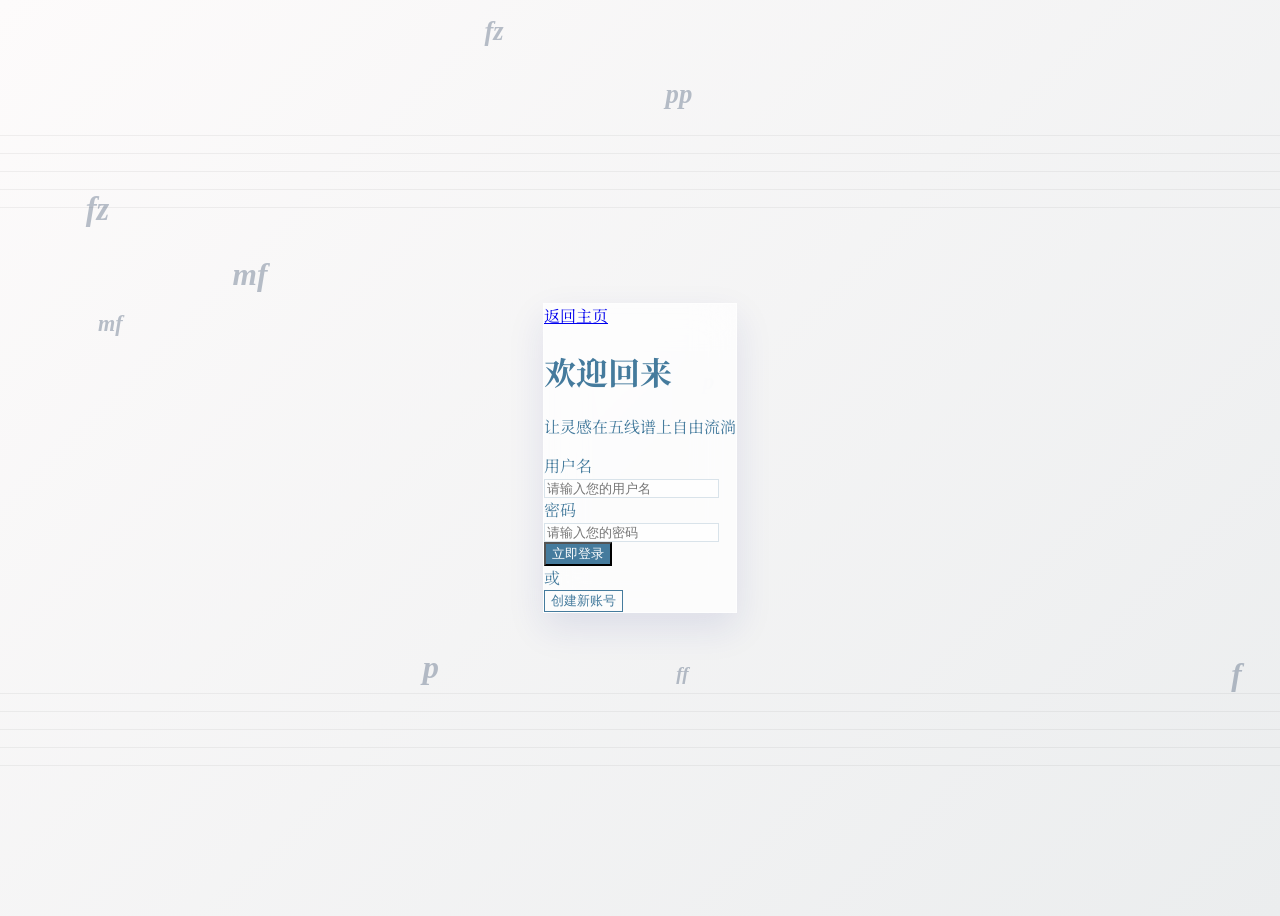
<file: login.html>
<!DOCTYPE html>
<html lang="zh-CN">
<head>
<meta charset="utf-8"/>
<meta content="width=device-width, initial-scale=1.0" name="viewport"/>
<title>SeeMusic - 登录 &amp; 注册</title>
<script src="https://modao.cc/agent-py/static/source/js/tailwindcss.3.4.3.js"></script>
<script src="https://modao.cc/agent-py/static/source/js/iconify-icon.min.1.0.7.js"></script>
<link rel="stylesheet" href="login.css"/>
</head>
<body>
<div class="staff-bg" id="decoration-container">
<div class="staff-line" style="top: 15%"></div>
<div class="staff-line" style="top: 17%"></div>
<div class="staff-line" style="top: 19%"></div>
<div class="staff-line" style="top: 21%"></div>
<div class="staff-line" style="top: 23%"></div>
<div class="staff-line" style="top: 77%"></div>
<div class="staff-line" style="top: 79%"></div>
<div class="staff-line" style="top: 81%"></div>
<div class="staff-line" style="top: 83%"></div>
<div class="staff-line" style="top: 85%"></div>
</div>

<div class="acrylic w-full max-w-md p-10 rounded-[40px] relative z-10 fade-in m-4">
<a class="absolute top-8 left-8 text-gray-400 hover:text-[#457b9d] transition-colors flex items-center gap-1 text-sm group" href="index.html">
<iconify-icon class="group-hover:-translate-x-1 transition-transform" icon="solar:alt-arrow-left-linear"></iconify-icon>
            返回主页
        </a>

<div class="text-center mb-10 mt-4">
<h1 class="text-3xl font-bold text-[#1d3557] mb-2" id="page-title">欢迎回来</h1>
<p class="text-gray-400 text-sm tracking-widest" id="page-subtitle">让灵感在五线谱上自由流淌</p>
</div>

<form class="space-y-6" id="auth-form">
<div class="space-y-2">
<label class="text-xs font-bold text-gray-500 uppercase ml-1">用户名</label>
<div class="relative">
<iconify-icon class="absolute left-4 top-1/2 -translate-y-1/2 text-gray-400" icon="solar:user-linear"></iconify-icon>
<input class="input-field w-full py-4 pl-12 pr-6 rounded-2xl text-sm" placeholder="请输入您的用户名" required="" type="text"/>
</div>
</div>
<div class="space-y-2">
<label class="text-xs font-bold text-gray-500 uppercase ml-1">密码</label>
<div class="relative">
<iconify-icon class="absolute left-4 top-1/2 -translate-y-1/2 text-gray-400" icon="solar:lock-password-linear"></iconify-icon>
<input class="input-field w-full py-4 pl-12 pr-6 rounded-2xl text-sm" placeholder="请输入您的密码" required="" type="password"/>
</div>
</div>
<div class="space-y-2 hidden-section" id="confirm-password-container">
<label class="text-xs font-bold text-gray-500 uppercase ml-1">确认密码</label>
<div class="relative">
<iconify-icon class="absolute left-4 top-1/2 -translate-y-1/2 text-gray-400" icon="solar:shield-check-linear"></iconify-icon>
<input class="input-field w-full py-4 pl-12 pr-6 rounded-2xl text-sm" placeholder="请再次输入密码" type="password"/>
</div>
</div>

<div class="pt-4 space-y-4">
<button type="submit" class="btn-primary w-full py-4 rounded-2xl font-bold shadow-lg shadow-blue-100 flex items-center justify-center gap-2" id="submit-btn">
<iconify-icon icon="solar:login-3-bold-duotone"></iconify-icon>
<span id="submit-text">立即登录</span>
</button>
<div class="flex items-center justify-between px-2">
<div class="h-[1px] bg-gray-200 flex-1"></div>
<span class="px-4 text-[10px] text-gray-300 font-bold uppercase tracking-widest">或</span>
<div class="h-[1px] bg-gray-200 flex-1"></div>
</div>
<button class="btn-secondary w-full py-4 rounded-2xl font-bold flex items-center justify-center gap-2" id="switch-mode-btn" onclick="toggleMode()" type="button">
<iconify-icon icon="solar:user-plus-bold-duotone"></iconify-icon>
<span id="switch-text">创建新账号</span>
</button>
</div>
</form>
</div>

<script src="login.js"></script>
</body>
</html>
</file>
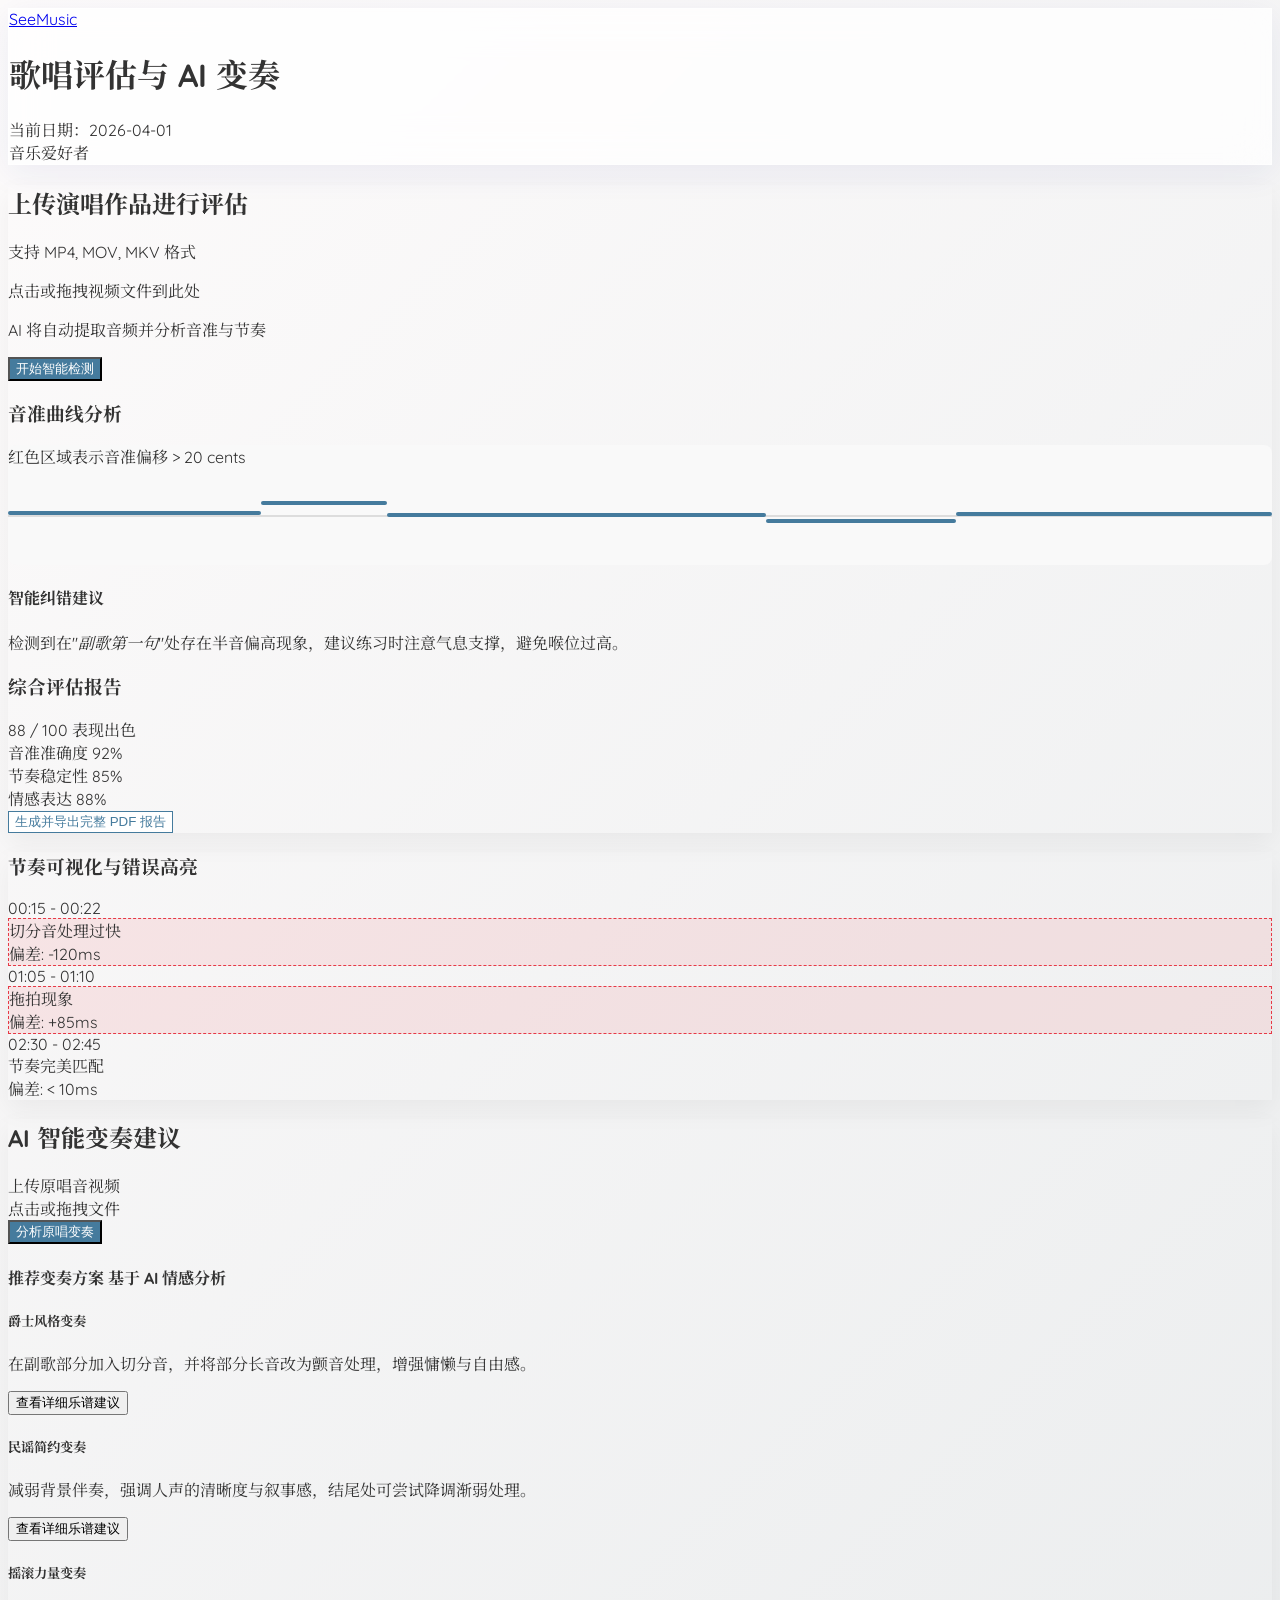
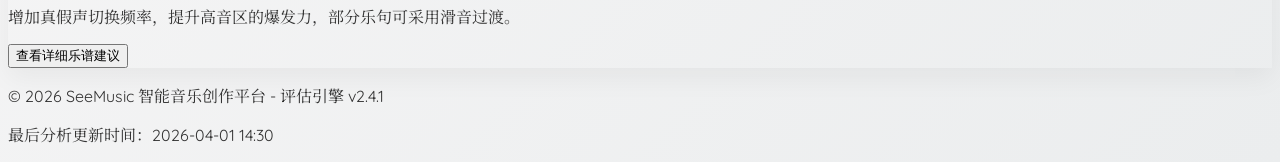
<file: singing_evaluation.html>
<!DOCTYPE html>
<html lang="zh-CN">
<head>
    <meta charset="utf-8"/>
    <meta content="width=device-width, initial-scale=1.0" name="viewport"/>
    <title>歌唱评估与变奏 - SeeMusic</title>
    <script src="https://modao.cc/agent-py/static/source/js/tailwindcss.3.4.3.js"></script>
    <script src="https://modao.cc/agent-py/static/source/js/iconify-icon.min.1.0.7.js"></script>
    <link rel="stylesheet" href="singing_evaluation.css"/>
</head>
<body class="pb-12">

<header class="sticky top-0 z-50 acrylic px-8 py-4 flex justify-between items-center mb-8">
    <div class="flex items-center gap-4">
        <a class="flex items-center gap-2 group" href="index.html">
            <div class="w-8 h-8 bg-[#457b9d] rounded flex items-center justify-center text-white transition-all duration-300 group-hover:rotate-12 group-hover:scale-110">
                <iconify-icon icon="solar:music-note-bold"></iconify-icon>
            </div>
            <span class="text-xl font-bold tracking-tight text-[#1d3557]">SeeMusic</span>
        </a>
        <div class="h-6 w-[1px] bg-gray-300 mx-2"></div>
        <h1 class="text-xl font-bold text-[#1D3557]">歌唱评估与 AI 变奏</h1>
    </div>
    <div class="flex items-center gap-6">
        <div class="text-sm text-gray-500 font-medium">当前日期：2026-04-01</div>
        <div class="flex items-center gap-2">
            <div class="w-8 h-8 rounded-full bg-blue-100 flex items-center justify-center">
                <iconify-icon class="text-blue-500" icon="solar:user-circle-bold"></iconify-icon>
            </div>
            <span class="text-sm font-semibold">音乐爱好者</span>
        </div>
    </div>
</header>

<main class="w-full px-12 mx-auto grid grid-cols-1 lg:grid-cols-3 gap-8">
    
    <div class="lg:col-span-2 space-y-8">
        
        <section class="bg-white rounded-3xl p-8 card-shadow border border-gray-100">
            <div class="flex justify-between items-center mb-6">
                <h2 class="text-xl font-bold flex items-center gap-2">
                    <iconify-icon class="text-blue-500" icon="solar:microphone-large-bold"></iconify-icon>
                    上传演唱作品进行评估
                </h2>
                <span class="text-xs text-gray-400">支持 MP4, MOV, MKV 格式</span>
            </div>
            <div class="border-2 border-dashed border-gray-200 rounded-2xl h-48 flex flex-col items-center justify-center bg-gray-50 hover:bg-gray-100 transition-colors cursor-pointer group mb-6">
                <iconify-icon class="text-4xl text-gray-300 group-hover:text-blue-400 transition-colors" icon="solar:upload-minimalistic-bold"></iconify-icon>
                <p class="mt-2 text-sm text-gray-500">点击或拖拽视频文件到此处</p>
                <p class="text-xs text-gray-400 mt-1">AI 将自动提取音频并分析音准与节奏</p>
            </div>
            <button class="w-full py-4 rounded-xl action-btn font-bold text-lg mb-8">开始智能检测</button>
            
            <div class="grid grid-cols-1 md:grid-cols-2 gap-6">
                <div class="space-y-4">
                    <h3 class="font-bold text-gray-700 flex items-center gap-2">
                        <iconify-icon class="text-green-500" icon="solar:chart-square-bold"></iconify-icon>
                        音准曲线分析
                    </h3>
                    <div class="pitch-graph p-4">
                        <div class="pitch-line"></div>
                        <div class="user-pitch" style="width: 20%; left: 0; bottom: 42%;"></div>
                        <div class="user-pitch bg-red-400" style="width: 10%; left: 20%; bottom: 50%;"></div>
                        <div class="user-pitch" style="width: 30%; left: 30%; bottom: 40%;"></div>
                        <div class="user-pitch bg-red-400" style="width: 15%; left: 60%; bottom: 35%;"></div>
                        <div class="user-pitch" style="width: 25%; left: 75%; bottom: 41%;"></div>
                        <div class="absolute bottom-2 left-4 text-[10px] text-gray-400 italic">红色区域表示音准偏移 &gt; 20 cents</div>
                    </div>
                    <div class="bg-blue-50 p-4 rounded-xl">
                        <h4 class="text-sm font-bold text-blue-700 mb-1">智能纠错建议</h4>
                        <p class="text-xs text-blue-600 leading-relaxed">检测到在"<i>副歌第一句</i>"处存在半音偏高现象，建议练习时注意气息支撑，避免喉位过高。</p>
                    </div>
                </div>
                
                <div class="flex flex-col">
                    <h3 class="font-bold text-gray-700 mb-4">综合评估报告</h3>
                    <div class="flex-1 border border-gray-100 rounded-2xl p-6 bg-gray-50/50">
                        <div class="flex items-end gap-2 mb-4">
                            <span class="text-5xl font-bold text-[#457b9d]">88</span>
                            <span class="text-xl font-bold text-gray-400 pb-1">/ 100</span>
                            <span class="ml-auto px-3 py-1 bg-green-100 text-green-600 rounded-full text-xs font-bold">表现出色</span>
                        </div>
                        <div class="space-y-3 mb-6">
                            <div class="flex justify-between text-sm">
                                <span class="text-gray-500">音准准确度</span>
                                <span class="font-bold text-gray-700">92%</span>
                            </div>
                            <div class="w-full bg-gray-200 h-1.5 rounded-full overflow-hidden">
                                <div class="bg-blue-400 h-full" style="width: 92%"></div>
                            </div>
                            <div class="flex justify-between text-sm">
                                <span class="text-gray-500">节奏稳定性</span>
                                <span class="font-bold text-gray-700">85%</span>
                            </div>
                            <div class="w-full bg-gray-200 h-1.5 rounded-full overflow-hidden">
                                <div class="bg-yellow-400 h-full" style="width: 85%"></div>
                            </div>
                            <div class="flex justify-between text-sm">
                                <span class="text-gray-500">情感表达</span>
                                <span class="font-bold text-gray-700">88%</span>
                            </div>
                            <div class="w-full bg-gray-200 h-1.5 rounded-full overflow-hidden">
                                <div class="bg-purple-400 h-full" style="width: 88%"></div>
                            </div>
                        </div>
                        <button class="w-full py-2 secondary-btn rounded-lg text-sm font-bold flex items-center justify-center gap-2">
                            <iconify-icon icon="solar:file-download-bold"></iconify-icon> 生成并导出完整 PDF 报告
                        </button>
                    </div>
                </div>
            </div>
        </section>

        <section class="bg-white rounded-3xl p-8 card-shadow border border-gray-100">
            <h3 class="font-bold text-gray-700 mb-6 flex items-center gap-2">
                <iconify-icon class="text-orange-500" icon="solar:music-notes-bold"></iconify-icon> 节奏可视化与错误高亮
            </h3>
            <div class="flex flex-wrap gap-4 items-center">
                <div class="p-4 rounded-xl border border-gray-100 bg-white flex-1 min-w-[200px]">
                    <div class="text-xs text-gray-400 mb-2 uppercase tracking-wider font-bold">00:15 - 00:22</div>
                    <div class="p-2 error-highlight rounded-lg">
                        <span class="text-sm font-medium">切分音处理过快</span>
                        <div class="text-[10px] text-red-500 mt-1">偏差: -120ms</div>
                    </div>
                </div>
                <div class="p-4 rounded-xl border border-gray-100 bg-white flex-1 min-w-[200px]">
                    <div class="text-xs text-gray-400 mb-2 uppercase tracking-wider font-bold">01:05 - 01:10</div>
                    <div class="p-2 error-highlight rounded-lg">
                        <span class="text-sm font-medium">拖拍现象</span>
                        <div class="text-[10px] text-red-500 mt-1">偏差: +85ms</div>
                    </div>
                </div>
                <div class="p-4 rounded-xl border border-gray-100 bg-white flex-1 min-w-[200px] opacity-50 grayscale">
                    <div class="text-xs text-gray-400 mb-2 uppercase tracking-wider font-bold">02:30 - 02:45</div>
                    <div class="p-2 bg-green-50 border border-green-200 rounded-lg">
                        <span class="text-sm font-medium">节奏完美匹配</span>
                        <div class="text-[10px] text-green-600 mt-1">偏差: &lt; 10ms</div>
                    </div>
                </div>
            </div>
        </section>
    </div>

    <aside class="space-y-8">
        <section class="bg-white rounded-3xl p-8 card-shadow border border-gray-100 h-full">
            <h2 class="text-xl font-bold mb-6 flex items-center gap-2">
                <iconify-icon class="text-purple-500" icon="solar:magic-stick-3-bold"></iconify-icon> AI 智能变奏建议
            </h2>
            <div class="space-y-6">
                <div>
                    <label class="block text-sm font-bold text-gray-600 mb-3">上传原唱音视频</label>
                    <div class="border-2 border-dashed border-gray-200 rounded-2xl p-6 flex flex-col items-center justify-center bg-gray-50/50 hover:bg-gray-100 transition-colors cursor-pointer group">
                        <iconify-icon class="text-3xl text-gray-300 group-hover:text-purple-400 transition-colors" icon="solar:music-note-bold"></iconify-icon>
                        <span class="text-xs text-gray-500 mt-2">点击或拖拽文件</span>
                    </div>
                    <button class="w-full mt-4 py-3 action-btn rounded-xl font-bold flex items-center justify-center gap-2 bg-[#1D3557]">
                        <iconify-icon icon="solar:stars-minimalistic-bold"></iconify-icon> 分析原唱变奏
                    </button>
                </div>
                <div class="h-[1px] bg-gray-100 w-full"></div>
                <div>
                    <h4 class="font-bold text-gray-700 mb-4 flex items-center justify-between">
                        推荐变奏方案
                        <span class="text-[10px] font-normal text-gray-400 bg-gray-100 px-2 py-0.5 rounded">基于 AI 情感分析</span>
                    </h4>
                    <div class="space-y-4">
                        <div class="p-4 rounded-2xl bg-[#FDF7FF] border border-purple-100 relative overflow-hidden group">
                            <div class="relative z-10">
                                <div class="flex justify-between items-start mb-2">
                                    <h5 class="font-bold text-[#8E44AD]">爵士风格变奏</h5>
                                    <iconify-icon class="text-2xl text-[#8E44AD] cursor-pointer hover:scale-110 transition-transform" icon="solar:play-circle-bold"></iconify-icon>
                                </div>
                                <p class="text-xs text-purple-800 leading-relaxed">在副歌部分加入切分音，并将部分长音改为颤音处理，增强慵懒与自由感。</p>
                                <button class="mt-3 text-[10px] font-bold text-purple-600 hover:underline">查看详细乐谱建议</button>
                            </div>
                            <div class="absolute -right-4 -bottom-4 opacity-10 text-6xl text-purple-900 group-hover:scale-125 transition-transform">
                                <iconify-icon icon="solar:music-note-bold"></iconify-icon>
                            </div>
                        </div>
                        <div class="p-4 rounded-2xl bg-[#F0FFF4] border border-green-100 relative overflow-hidden group">
                            <div class="relative z-10">
                                <div class="flex justify-between items-start mb-2">
                                    <h5 class="font-bold text-[#27AE60]">民谣简约变奏</h5>
                                    <iconify-icon class="text-2xl text-[#27AE60] cursor-pointer hover:scale-110 transition-transform" icon="solar:play-circle-bold"></iconify-icon>
                                </div>
                                <p class="text-xs text-green-800 leading-relaxed">减弱背景伴奏，强调人声的清晰度与叙事感，结尾处可尝试降调渐弱处理。</p>
                                <button class="mt-3 text-[10px] font-bold text-green-600 hover:underline">查看详细乐谱建议</button>
                            </div>
                            <div class="absolute -right-4 -bottom-4 opacity-10 text-6xl text-green-900 group-hover:scale-125 transition-transform">
                                <iconify-icon icon="solar:music-note-2-bold"></iconify-icon>
                            </div>
                        </div>
                        <div class="p-4 rounded-2xl bg-[#FFF9F0] border border-orange-100 relative overflow-hidden group">
                            <div class="relative z-10">
                                <div class="flex justify-between items-start mb-2">
                                    <h5 class="font-bold text-[#D35400]">摇滚力量变奏</h5>
                                    <iconify-icon class="text-2xl text-[#D35400] cursor-pointer hover:scale-110 transition-transform" icon="solar:play-circle-bold"></iconify-icon>
                                </div>
                                <p class="text-xs text-orange-800 leading-relaxed">增加真假声切换频率，提升高音区的爆发力，部分乐句可采用滑音过渡。</p>
                                <button class="mt-3 text-[10px] font-bold text-orange-600 hover:underline">查看详细乐谱建议</button>
                            </div>
                            <div class="absolute -right-4 -bottom-4 opacity-10 text-6xl text-orange-900 group-hover:scale-125 transition-transform">
                                <iconify-icon icon="solar:music-note-3-bold"></iconify-icon>
                            </div>
                        </div>
                    </div>
                </div>
            </div>
        </section>
    </aside>
</main>

<footer class="max-w-7xl mx-auto px-6 mt-12 text-center text-gray-400 text-xs">
    <p>© 2026 SeeMusic 智能音乐创作平台 - 评估引擎 v2.4.1</p>
    <p class="mt-1">最后分析更新时间：2026-04-01 14:30</p>
</footer>

<script src="singing_evaluation.js"></script>
</body>
</html>
</file>
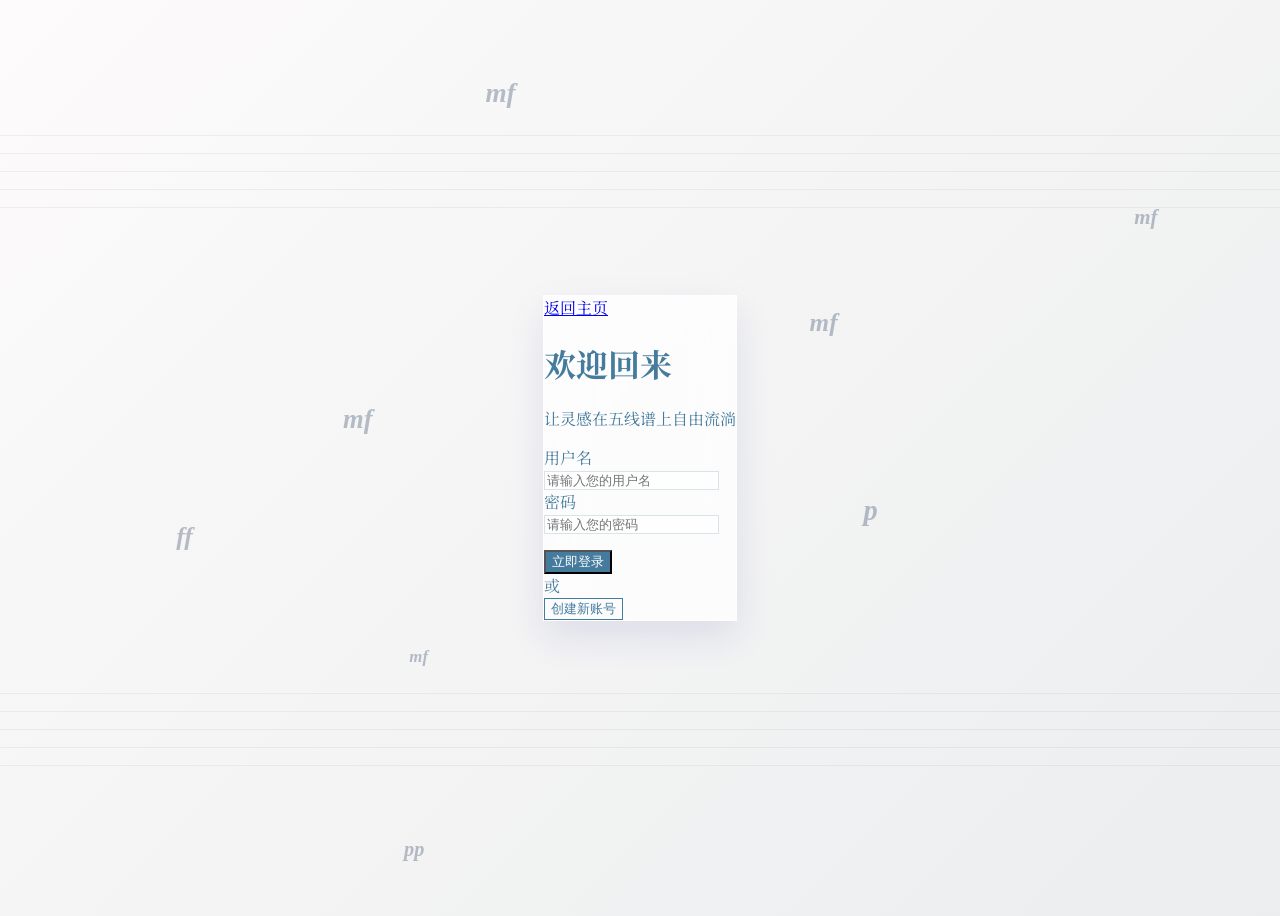
<file: frontend/login.html>
<!DOCTYPE html>
<html lang="zh-CN">
<head>
<meta charset="utf-8"/>
<meta content="width=device-width, initial-scale=1.0" name="viewport"/>
<title>SeeMusic - 登录 &amp; 注册</title>
<script src="https://modao.cc/agent-py/static/source/js/tailwindcss.3.4.3.js"></script>
<script src="https://modao.cc/agent-py/static/source/js/iconify-icon.min.1.0.7.js"></script>
<link rel="stylesheet" href="login.css"/>
</head>
<body>
<div class="staff-bg" id="decoration-container">
<div class="staff-line" style="top: 15%"></div>
<div class="staff-line" style="top: 17%"></div>
<div class="staff-line" style="top: 19%"></div>
<div class="staff-line" style="top: 21%"></div>
<div class="staff-line" style="top: 23%"></div>
<div class="staff-line" style="top: 77%"></div>
<div class="staff-line" style="top: 79%"></div>
<div class="staff-line" style="top: 81%"></div>
<div class="staff-line" style="top: 83%"></div>
<div class="staff-line" style="top: 85%"></div>
</div>

<div class="acrylic w-full max-w-md p-10 rounded-[40px] relative z-10 fade-in m-4">
<a class="absolute top-8 left-8 text-gray-400 hover:text-[#457b9d] transition-colors flex items-center gap-1 text-sm group" href="index.html">
<iconify-icon class="group-hover:-translate-x-1 transition-transform" icon="solar:alt-arrow-left-linear"></iconify-icon>
            返回主页
        </a>

<div class="text-center mb-10 mt-4">
<h1 class="text-3xl font-bold text-[#1d3557] mb-2" id="page-title">欢迎回来</h1>
<p class="text-gray-400 text-sm tracking-widest" id="page-subtitle">让灵感在五线谱上自由流淌</p>
</div>

<form class="space-y-6" id="auth-form">
<div class="space-y-2">
<label class="text-xs font-bold text-gray-500 uppercase ml-1">用户名</label>
<div class="relative">
<iconify-icon class="absolute left-4 top-1/2 -translate-y-1/2 text-gray-400" icon="solar:user-linear"></iconify-icon>
<input class="input-field w-full py-4 pl-12 pr-6 rounded-2xl text-sm" id="username-input" placeholder="请输入您的用户名" required="" type="text"/>
</div>
</div>
<div class="space-y-2">
<label class="text-xs font-bold text-gray-500 uppercase ml-1">密码</label>
<div class="relative">
<iconify-icon class="absolute left-4 top-1/2 -translate-y-1/2 text-gray-400" icon="solar:lock-password-linear"></iconify-icon>
<input class="input-field w-full py-4 pl-12 pr-6 rounded-2xl text-sm" id="password-input" placeholder="请输入您的密码" required="" type="password"/>
</div>
</div>
<div class="space-y-2 hidden-section" id="email-container">
<label class="text-xs font-bold text-gray-500 uppercase ml-1">邮箱（可选）</label>
<div class="relative">
<iconify-icon class="absolute left-4 top-1/2 -translate-y-1/2 text-gray-400" icon="solar:letter-linear"></iconify-icon>
<input class="input-field w-full py-4 pl-12 pr-6 rounded-2xl text-sm" id="email-input" placeholder="请输入您的邮箱" type="email"/>
</div>
</div>
<div class="space-y-2 hidden-section" id="confirm-password-container">
<label class="text-xs font-bold text-gray-500 uppercase ml-1">确认密码</label>
<div class="relative">
<iconify-icon class="absolute left-4 top-1/2 -translate-y-1/2 text-gray-400" icon="solar:shield-check-linear"></iconify-icon>
<input class="input-field w-full py-4 pl-12 pr-6 rounded-2xl text-sm" id="confirm-password-input" placeholder="请再次输入密码" type="password"/>
</div>
</div>
<p class="hidden text-xs rounded-xl px-4 py-3" id="auth-status"></p>

<div class="pt-4 space-y-4">
<button type="submit" class="btn-primary w-full py-4 rounded-2xl font-bold shadow-lg shadow-blue-100 flex items-center justify-center gap-2" id="submit-btn">
<iconify-icon icon="solar:login-3-bold-duotone"></iconify-icon>
<span id="submit-text">立即登录</span>
</button>
<div class="flex items-center justify-between px-2">
<div class="h-[1px] bg-gray-200 flex-1"></div>
<span class="px-4 text-[10px] text-gray-300 font-bold uppercase tracking-widest">或</span>
<div class="h-[1px] bg-gray-200 flex-1"></div>
</div>
<button class="btn-secondary w-full py-4 rounded-2xl font-bold flex items-center justify-center gap-2" id="switch-mode-btn" onclick="toggleMode()" type="button">
<iconify-icon icon="solar:user-plus-bold-duotone"></iconify-icon>
<span id="switch-text">创建新账号</span>
</button>
</div>
</form>
</div>

<script src="app_common.js?v=20260429-shared-app-v1"></script>
<script src="login.js"></script>
</body>
</html>
</file>
<file: login.css>
@import url('https://fonts.googleapis.com/css2?family=Noto+Serif+SC:wght@400;700&family=Quicksand:wght@300;500;700&display=swap');

:root {
    --primary-soft: #a8dadc;
    --accent-pink: #f1faee;
    --text-main: #457b9d;
    --wpf-acrylic: rgba(255, 255, 255, 0.75);
    --staff-line: rgba(0, 0, 0, 0.05);
}

body {
    font-family: 'Quicksand', 'Noto Serif SC', sans-serif;
    overflow: hidden;
    background: linear-gradient(135deg, #fdfbfb 0%, #ebedee 100%);
    height: 100vh;
    color: var(--text-main);
    display: flex;
    align-items: center;
    justify-content: center;
}

.acrylic {
    background: var(--wpf-acrylic);
    backdrop-filter: blur(20px);
    border: 1px solid rgba(255, 255, 255, 0.5);
    box-shadow: 0 15px 35px 0 rgba(31, 38, 135, 0.1);
}

.staff-bg {
    position: absolute;
    width: 100%;
    height: 100%;
    top: 0;
    left: 0;
    z-index: 0;
    pointer-events: none;
}

.staff-line { height: 1px; background: var(--staff-line); width: 100%; position: absolute; }

@keyframes breathe {
    0%, 100% { transform: translateY(0) scale(1); opacity: 0.2; }
    50% { transform: translateY(-15px) scale(1.05); opacity: 0.4; }
}

.floating-note { position: absolute; pointer-events: none; z-index: 1; animation: breathe 6s ease-in-out infinite; }

.input-field { background: rgba(255, 255, 255, 0.5); border: 1px solid rgba(69, 123, 157, 0.2); transition: all 0.3s ease; }
.input-field:focus { background: rgba(255, 255, 255, 0.9); border-color: #457b9d; box-shadow: 0 0 0 4px rgba(69, 123, 157, 0.1); outline: none; }

.btn-primary { background: #457b9d; color: white; transition: all 0.3s cubic-bezier(0.4, 0, 0.2, 1); }
.btn-primary:hover { background: #1d3557; transform: translateY(-2px); box-shadow: 0 10px 20px rgba(69, 123, 157, 0.3); }

.btn-secondary { background: transparent; border: 1px solid #457b9d; color: #457b9d; transition: all 0.3s ease; }
.btn-secondary:hover { background: rgba(69, 123, 157, 0.05); transform: translateY(-1px); }

.fade-in { animation: fadeIn 0.5s ease-out; }
@keyframes fadeIn { from { opacity: 0; transform: translateY(10px); } to { opacity: 1; transform: translateY(0); } }

.hidden-section { display: none; }
</file>
<file: singing_evaluation.css>
@import url('https://fonts.googleapis.com/css2?family=Noto+Serif+SC:wght@400;700&family=Quicksand:wght@300;500;700&display=swap');

:root {
    --primary-soft: #a8dadc;
    --accent-pink: #f1faee;
    --text-main: #457b9d;
    --wpf-acrylic: rgba(255, 255, 255, 0.75);
    --highlight: #e63946;
}

body {
    font-family: 'Quicksand', 'Noto Serif SC', sans-serif;
    background: linear-gradient(135deg, #fdfbfb 0%, #ebedee 100%);
    min-height: 100vh;
    color: #333;
}

.acrylic {
    background: var(--wpf-acrylic);
    backdrop-filter: blur(20px);
    border: 1px solid rgba(255, 255, 255, 0.4);
    box-shadow: 0 8px 32px 0 rgba(31, 38, 135, 0.07);
}

.card-shadow {
    box-shadow: 0 10px 25px rgba(0,0,0,0.05);
}

.action-btn {
    background-color: var(--text-main);
    color: white;
    transition: all 0.3s ease;
}
.action-btn:hover {
    opacity: 0.9;
    transform: scale(1.02);
}

.secondary-btn {
    border: 1px solid var(--text-main);
    color: var(--text-main);
    background: white;
    transition: all 0.3s ease;
}
.secondary-btn:hover {
    background: #f0f8ff;
}

.pitch-graph {
    height: 120px;
    background: #f9f9f9;
    border-radius: 8px;
    position: relative;
    overflow: hidden;
}

.pitch-line {
    position: absolute;
    bottom: 40%;
    left: 0;
    width: 100%;
    height: 2px;
    background: #ddd;
}

.user-pitch {
    position: absolute;
    height: 4px;
    background: var(--text-main);
    border-radius: 2px;
}

.error-highlight {
    background: rgba(230, 57, 70, 0.1);
    border: 1px dashed var(--highlight);
}
</file>
<file: frontend/login.css>
@import url('https://fonts.googleapis.com/css2?family=Noto+Serif+SC:wght@400;700&family=Quicksand:wght@300;500;700&display=swap');

:root {
    --primary-soft: #a8dadc;
    --accent-pink: #f1faee;
    --text-main: #457b9d;
    --wpf-acrylic: rgba(255, 255, 255, 0.75);
    --staff-line: rgba(0, 0, 0, 0.05);
}

body {
    font-family: 'Quicksand', 'Noto Serif SC', sans-serif;
    overflow: hidden;
    background: linear-gradient(135deg, #fdfbfb 0%, #ebedee 100%);
    height: 100vh;
    color: var(--text-main);
    display: flex;
    align-items: center;
    justify-content: center;
}

.acrylic {
    background: var(--wpf-acrylic);
    backdrop-filter: blur(20px);
    border: 1px solid rgba(255, 255, 255, 0.5);
    box-shadow: 0 15px 35px 0 rgba(31, 38, 135, 0.1);
}

.staff-bg {
    position: absolute;
    width: 100%;
    height: 100%;
    top: 0;
    left: 0;
    z-index: 0;
    pointer-events: none;
}

.staff-line { height: 1px; background: var(--staff-line); width: 100%; position: absolute; }

@keyframes breathe {
    0%, 100% { transform: translateY(0) scale(1); opacity: 0.2; }
    50% { transform: translateY(-15px) scale(1.05); opacity: 0.4; }
}

.floating-note { position: absolute; pointer-events: none; z-index: 1; animation: breathe 6s ease-in-out infinite; }

.input-field { background: rgba(255, 255, 255, 0.5); border: 1px solid rgba(69, 123, 157, 0.2); transition: all 0.3s ease; }
.input-field:focus { background: rgba(255, 255, 255, 0.9); border-color: #457b9d; box-shadow: 0 0 0 4px rgba(69, 123, 157, 0.1); outline: none; }

.btn-primary { background: #457b9d; color: white; transition: all 0.3s cubic-bezier(0.4, 0, 0.2, 1); }
.btn-primary:hover { background: #1d3557; transform: translateY(-2px); box-shadow: 0 10px 20px rgba(69, 123, 157, 0.3); }

.btn-secondary { background: transparent; border: 1px solid #457b9d; color: #457b9d; transition: all 0.3s ease; }
.btn-secondary:hover { background: rgba(69, 123, 157, 0.05); transform: translateY(-1px); }

.fade-in { animation: fadeIn 0.5s ease-out; }
@keyframes fadeIn { from { opacity: 0; transform: translateY(10px); } to { opacity: 1; transform: translateY(0); } }

.hidden-section { display: none; }
</file>
